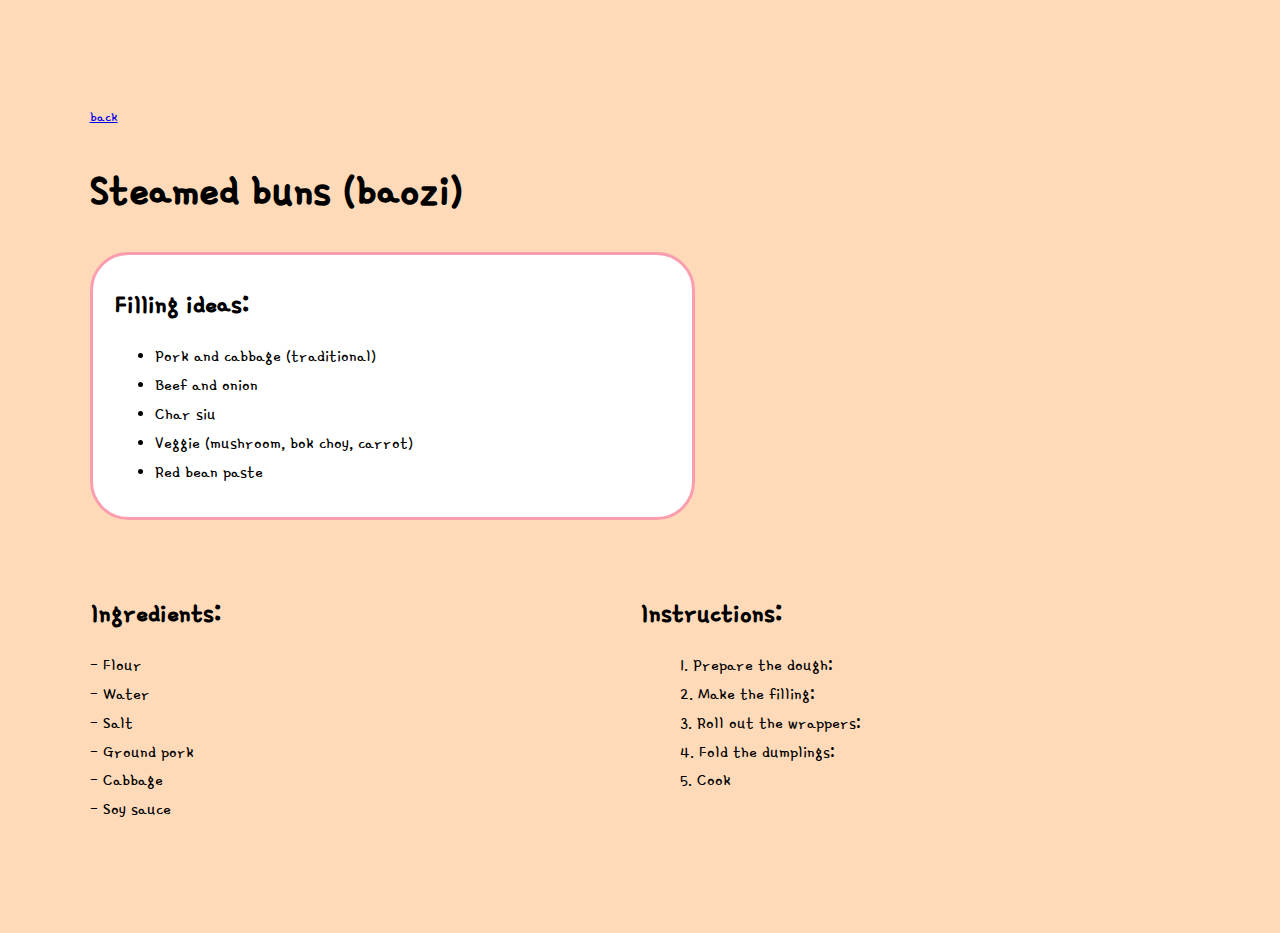
<file: bun.html>
<!DOCTYPE html>
<html>
<head>
    <link rel="stylesheet" href="recipes.css"/>
    <link rel="preconnect" href="https://fonts.googleapis.com">
    <link rel="preconnect" href="https://fonts.gstatic.com" crossorigin>
    <link href="https://fonts.googleapis.com/css2?family=Gamja+Flower&display=swap" rel="stylesheet">
    <title>dumpling</title>
</head>
<body>
    <div class="fade-in">
    <p>
        <a href ="#" onclick="window.history.go(-1); return false;">back</a>
    </p>
    <h1>
        Steamed buns (baozi)
    </h1>
    <div class="notes">
    <h2>
        Filling ideas:
    </h2>
    <ul>
        <li>Pork and cabbage (traditional)</li>
        <li>Beef and onion</li>
        <li>Char siu</li>
        <li>Veggie (mushroom, bok choy, carrot)</li>
        <li>Red bean paste</li>
    </ul>
    </div>
    <div class="recipe">
<div class="column">
    <h2>
        Ingredients:
    </h2>
    <p>
        - Flour<br>
        - Water<br>
        - Salt<br>
        - Ground pork<br>
        - Cabbage<br>
        - Soy sauce<br>
    </p>
    </div>
    <div class="column">
    <h2>
        Instructions:
    </h2>
    <ul>
    1. Prepare the dough: 
    <br>
    2. Make the filling: 
    <br>
    3. Roll out the wrappers:
    <br>
    4. Fold the dumplings:
    <br>
    5. Cook
    </ul>
    </div>
    </div>
    </div>
</body>
</html>
</file>
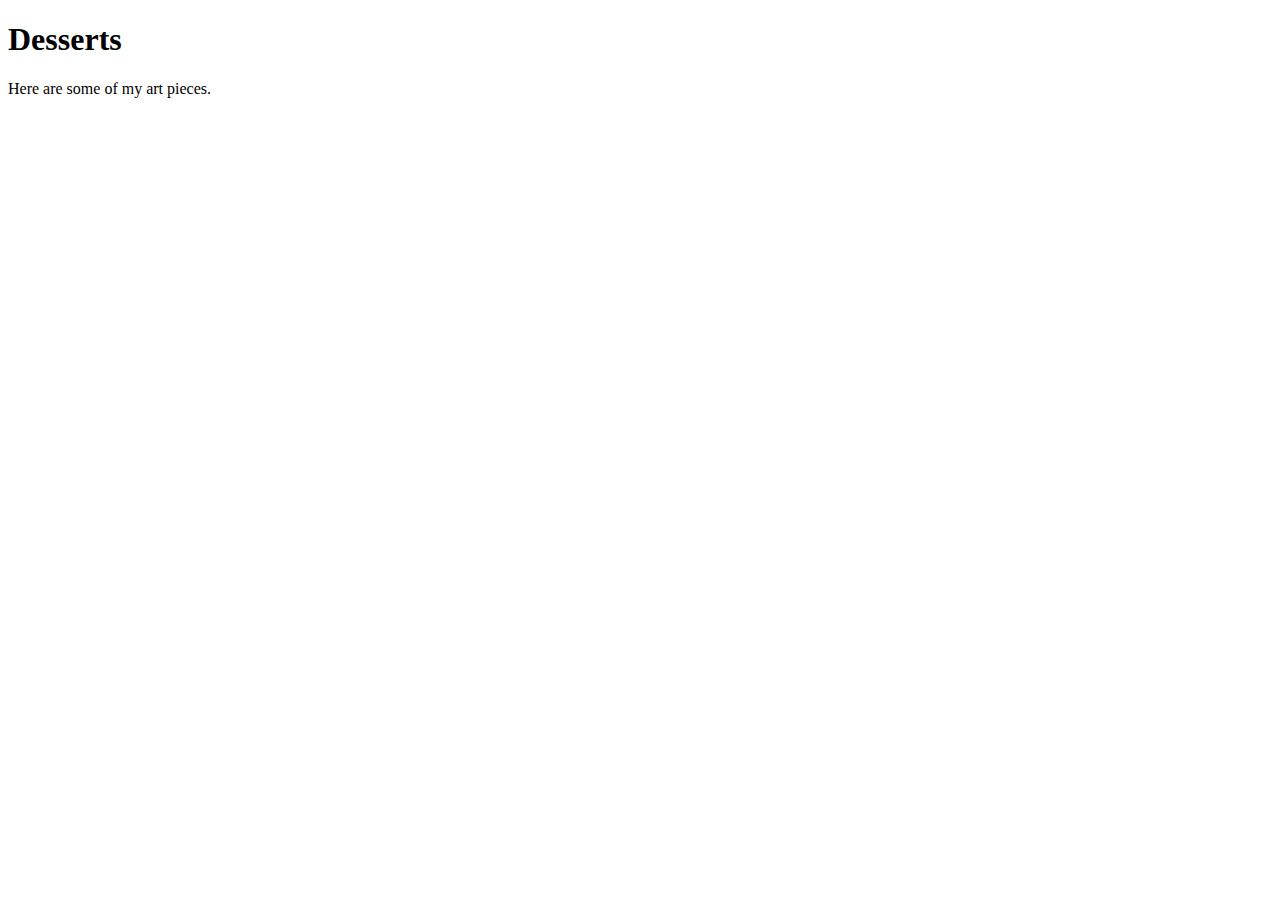
<file: desserts.html>
<!DOCTYPE html>
<html>
<head>
    <meta charset="UTF-8" />
    <title>art</title>
</head>
<body>
    <h1>Desserts</h1>
    <p>
        Here are some of my art pieces.
    </p>
</body>
</html>
</file>
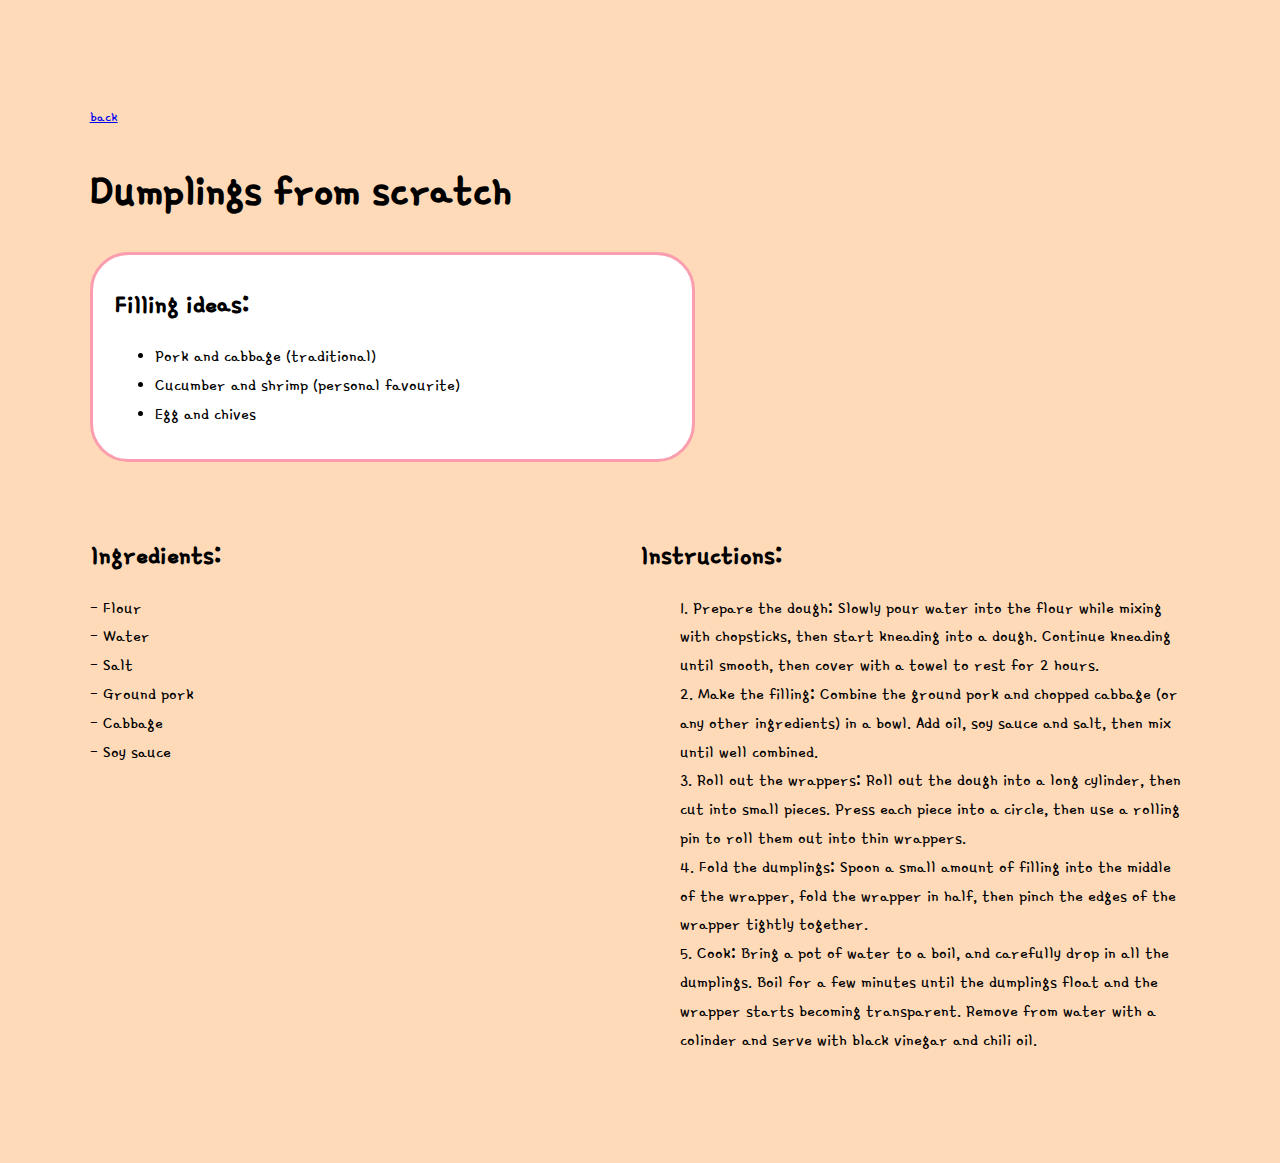
<file: dumpling.html>
<!DOCTYPE html>
<html>
<head>
    <link rel="stylesheet" href="recipes.css"/>
    <link rel="preconnect" href="https://fonts.googleapis.com">
    <link rel="preconnect" href="https://fonts.gstatic.com" crossorigin>
    <link href="https://fonts.googleapis.com/css2?family=Gamja+Flower&display=swap" rel="stylesheet">
    
    <title>dumpling</title>
</head>
<body>
    <div class="fade-in">
    <p>
        <a href ="#" onclick="window.history.go(-1); return false;">back</a>
    </p>
    <h1>
        Dumplings from scratch
    </h1>
    <div class="notes">
    <h2>
        Filling ideas:
    </h2>
    <ul>
        <li>Pork and cabbage (traditional)</li>
        <li>Cucumber and shrimp (personal favourite)</li>
        <li>Egg and chives</li>
    </ul>
    </div>
    <div class="recipe">
<div class="column">
    <h2>
        Ingredients:
    </h2>
    <p>
        - Flour<br>
        - Water<br>
        - Salt<br>
        - Ground pork<br>
        - Cabbage<br>
        - Soy sauce<br>
    </p>
    </div>
    <div class="column">
    <h2>
        Instructions:
    </h2>
    <ul>
    1. Prepare the dough: Slowly pour water into the flour while mixing with chopsticks, then start kneading into a dough. Continue kneading until smooth, then cover with a towel to rest for 2 hours.
    <br>
    2. Make the filling: Combine the ground pork and chopped cabbage (or any other ingredients) in a bowl. Add oil, soy sauce and salt, then mix until well combined. 
    <br>
    3. Roll out the wrappers: Roll out the dough into a long cylinder, then cut into small pieces. Press each piece into a circle, then use a rolling pin to roll them out into thin wrappers.
    <br>
    4. Fold the dumplings: Spoon a small amount of filling into the middle of the wrapper, fold the wrapper in half, then pinch the edges of the wrapper tightly together.
    <br>
    5. Cook: Bring a pot of water to a boil, and carefully drop in all the dumplings. Boil for a few minutes until the dumplings float and the wrapper starts becoming transparent. Remove from water with a colinder and serve with black vinegar and chili oil.
    </ul>
    </div>
    </div>
    </div>
</body>
</html>
</file>
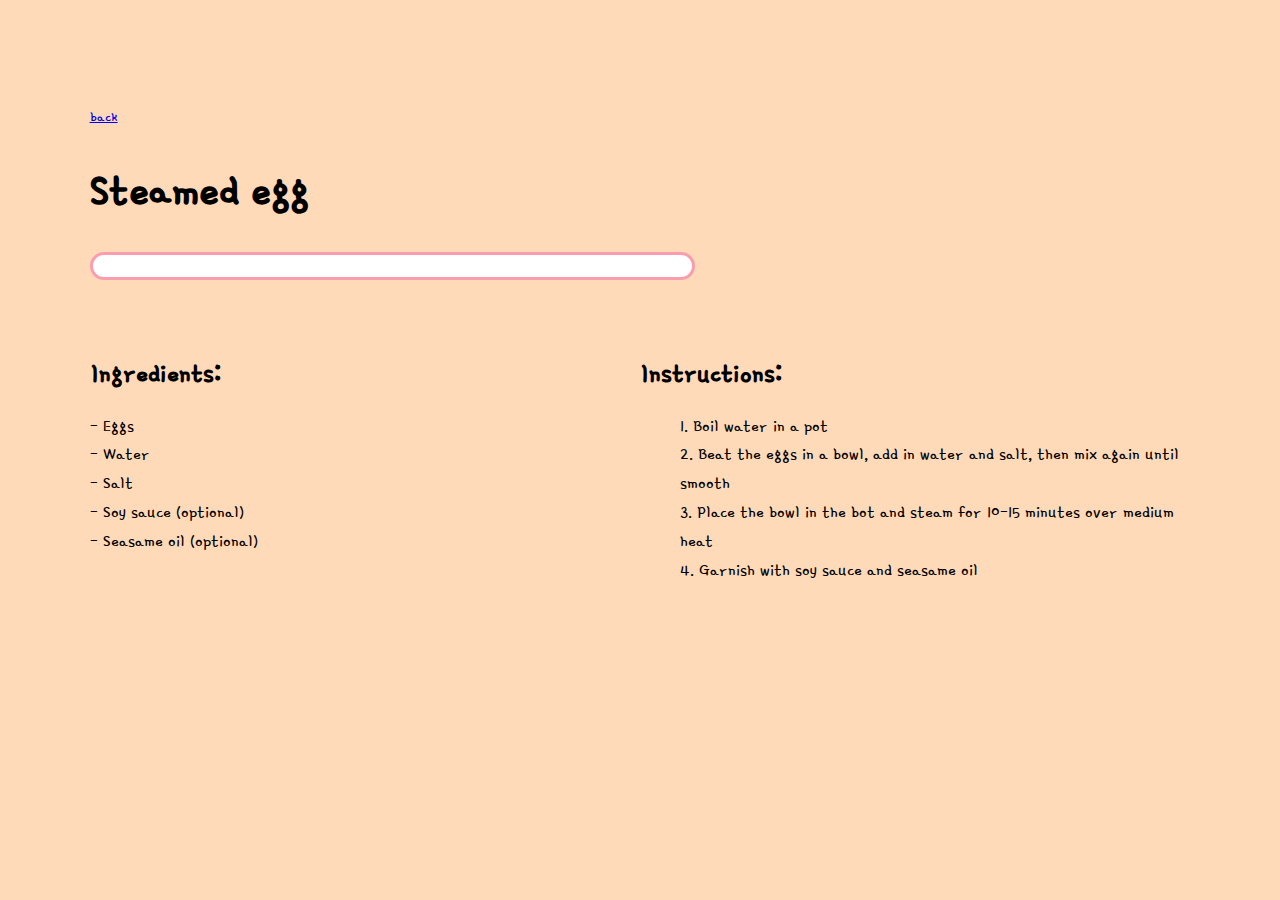
<file: egg.html>
<!DOCTYPE html>
<html>
<head>
    <link rel="stylesheet" href="recipes.css"/>
    <link rel="preconnect" href="https://fonts.googleapis.com">
    <link rel="preconnect" href="https://fonts.gstatic.com" crossorigin>
    <link href="https://fonts.googleapis.com/css2?family=Gamja+Flower&display=swap" rel="stylesheet">
    <title>dumpling</title>
</head>
<body>
    <div class="fade-in">
    <p>
        <a href ="#" onclick="window.history.go(-1); return false;">back</a>
    </p>
    <h1>
        Steamed egg
    </h1>
    <div class="notes">

    </div>
    <div class="recipe">
<div class="column">
    <h2>
        Ingredients:
    </h2>
    <p>
        - Eggs<br>
        - Water<br>
        - Salt<br>
        - Soy sauce (optional)<br>
        - Seasame oil (optional)<br>
    </p>
    </div>
    <div class="column">
    <h2>
        Instructions:
    </h2>
    <ul>
    1. Boil water in a pot 
    <br>
    2. Beat the eggs in a bowl, add in water and salt, then mix again until smooth
    <br>
    3. Place the bowl in the bot and steam for 10-15 minutes over medium heat
    <br>
    4. Garnish with soy sauce and seasame oil
    </ul>
    </div>
    </div>
    </div>
</body>
</html>
</file>
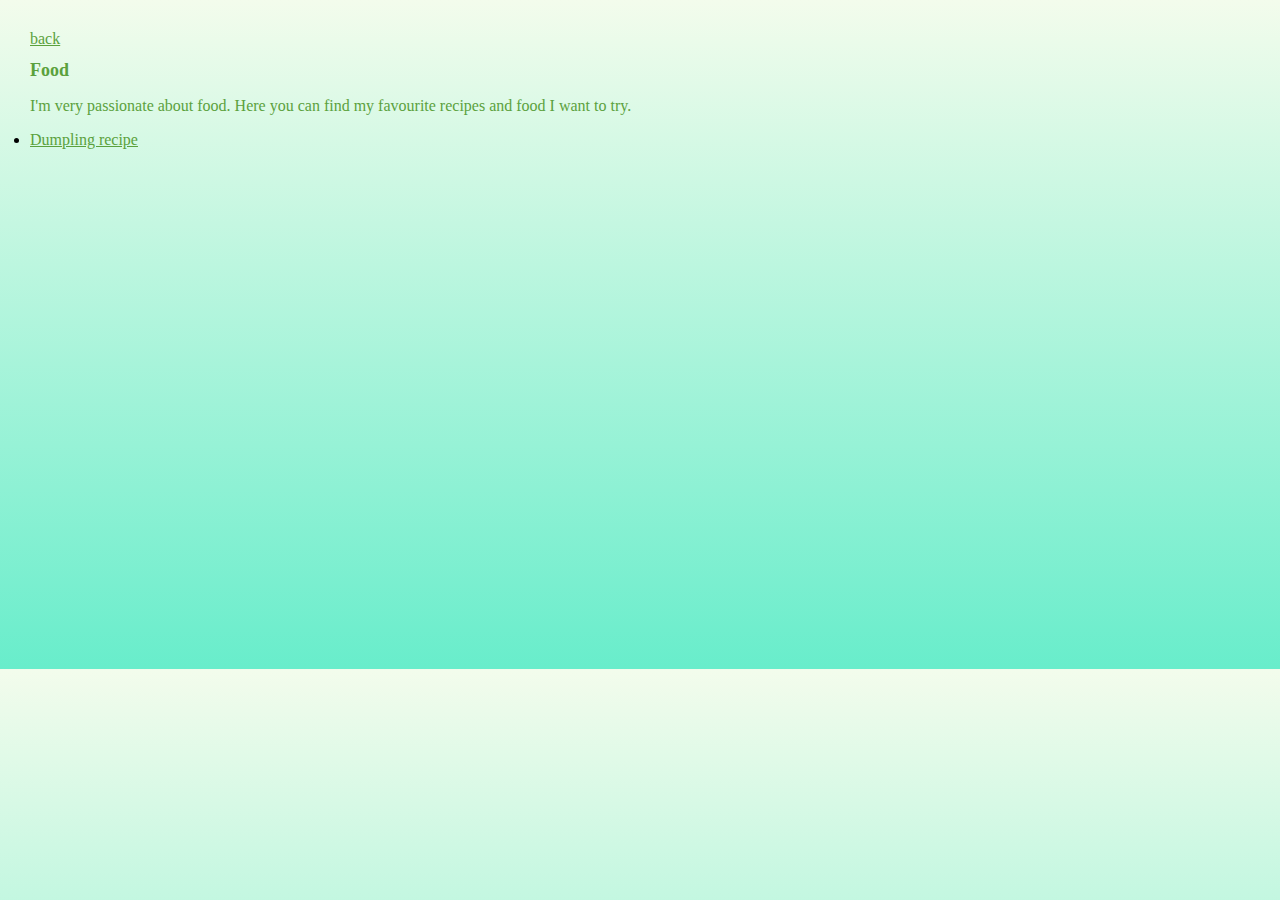
<file: food.html>
<!DOCTYPE html>
<html>
<head>
    <meta charset="UTF-8" />
    <link rel="stylesheet" href="food.css" />
    <title>food</title>
</head>
<body>
    <a href="index.html">back</a>
    <h1>Food</h1>
    <p>
        I'm very passionate about food. 
        Here you can find my favourite recipes and food I want to try.
    </p>
    <li><a href="dumpling.html">Dumpling recipe</a></li>
</body>
</html>
</file>
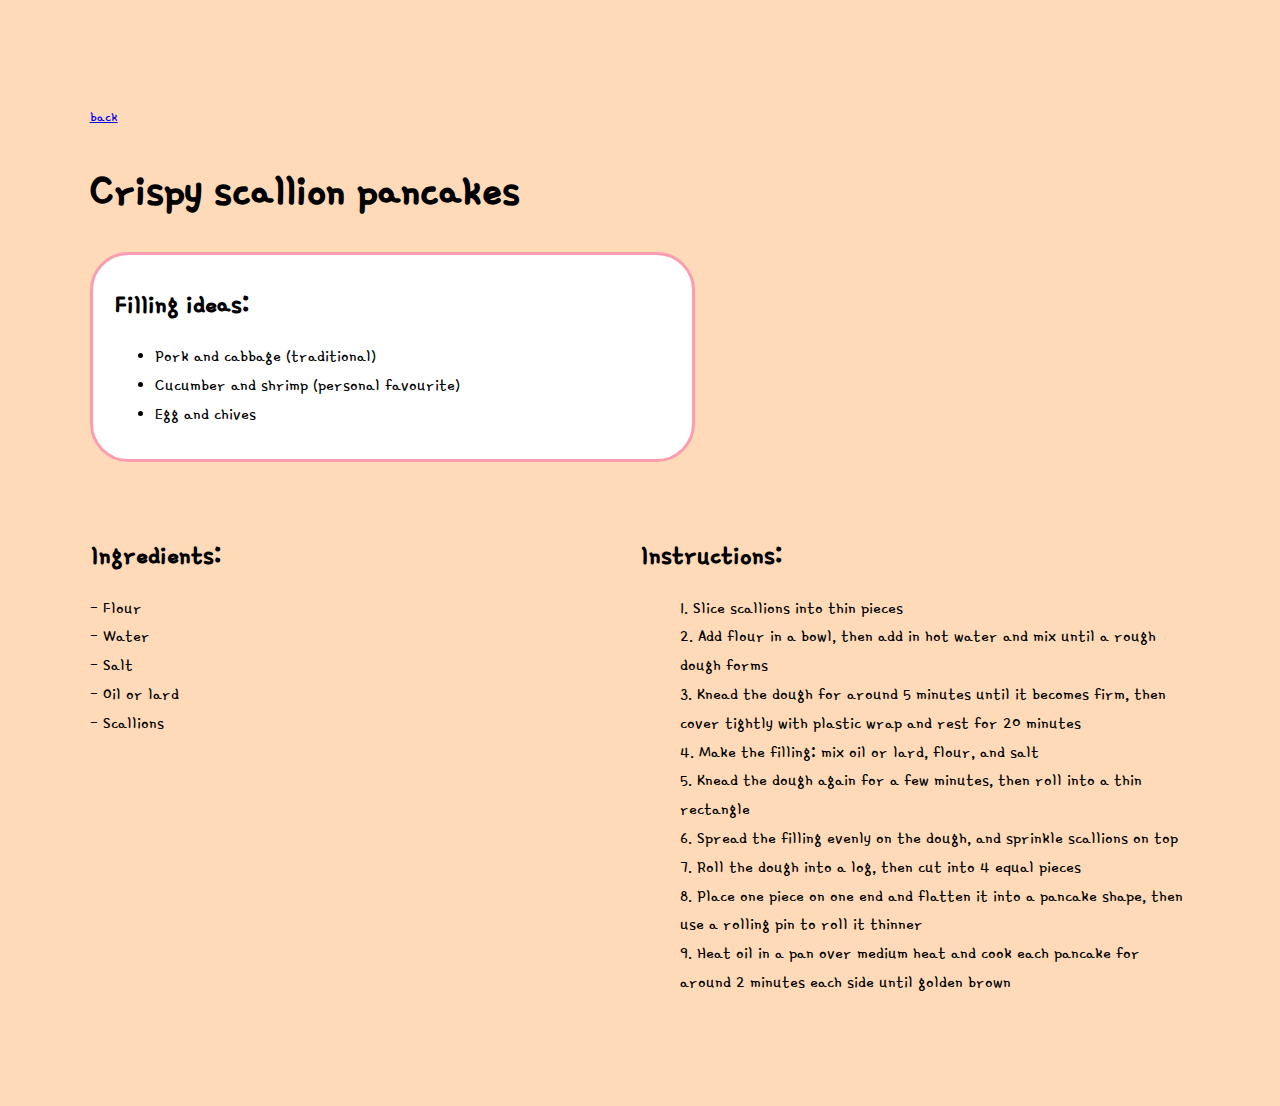
<file: pancake.html>
<!DOCTYPE html>
<html>
<head>
    <link rel="stylesheet" href="recipes.css"/>
    <link rel="preconnect" href="https://fonts.googleapis.com">
    <link rel="preconnect" href="https://fonts.gstatic.com" crossorigin>
    <link href="https://fonts.googleapis.com/css2?family=Gamja+Flower&display=swap" rel="stylesheet">
    <title>dumpling</title>
</head>
<body>
    <div class="fade-in">
    <p>
        <a href ="#" onclick="window.history.go(-1); return false;">back</a>
    </p>
    <h1>
        Crispy scallion pancakes
    </h1>
    <div class="notes">
    <h2>
        Filling ideas:
    </h2>
    <ul>
        <li>Pork and cabbage (traditional)</li>
        <li>Cucumber and shrimp (personal favourite)</li>
        <li>Egg and chives</li>
    </ul>
    </div>
    <div class="recipe">
<div class="column">
    <h2>
        Ingredients:
    </h2>
    <p>
        - Flour<br>
        - Water<br>
        - Salt<br>
        - Oil or lard<br>
        - Scallions<br>
        </p>
    </div>
    <div class="column">
    <h2>
        Instructions:
    </h2>
    <ul>
    1. Slice scallions into thin pieces
    <br>
    2. Add flour in a bowl, then add in hot water and mix until a rough dough forms
    <br>
    3. Knead the dough for around 5 minutes until it becomes firm, then cover tightly with plastic wrap and rest for 20 minutes
    <br>
    4. Make the filling: mix oil or lard, flour, and salt
    <br>
    5. Knead the dough again for a few minutes, then roll into a thin rectangle
    <br>
    6. Spread the filling evenly on the dough, and sprinkle scallions on top
    <br>
    7. Roll the dough into a log, then cut into 4 equal pieces
    <br>
    8. Place one piece on one end and flatten it into a pancake shape, then use a rolling pin to roll it thinner
    <br>
    9. Heat oil in a pan over medium heat and cook each pancake for around 2 minutes each side until golden brown
    </ul>
    </div>
    </div>
    </div>
</body>
</html>
</file>
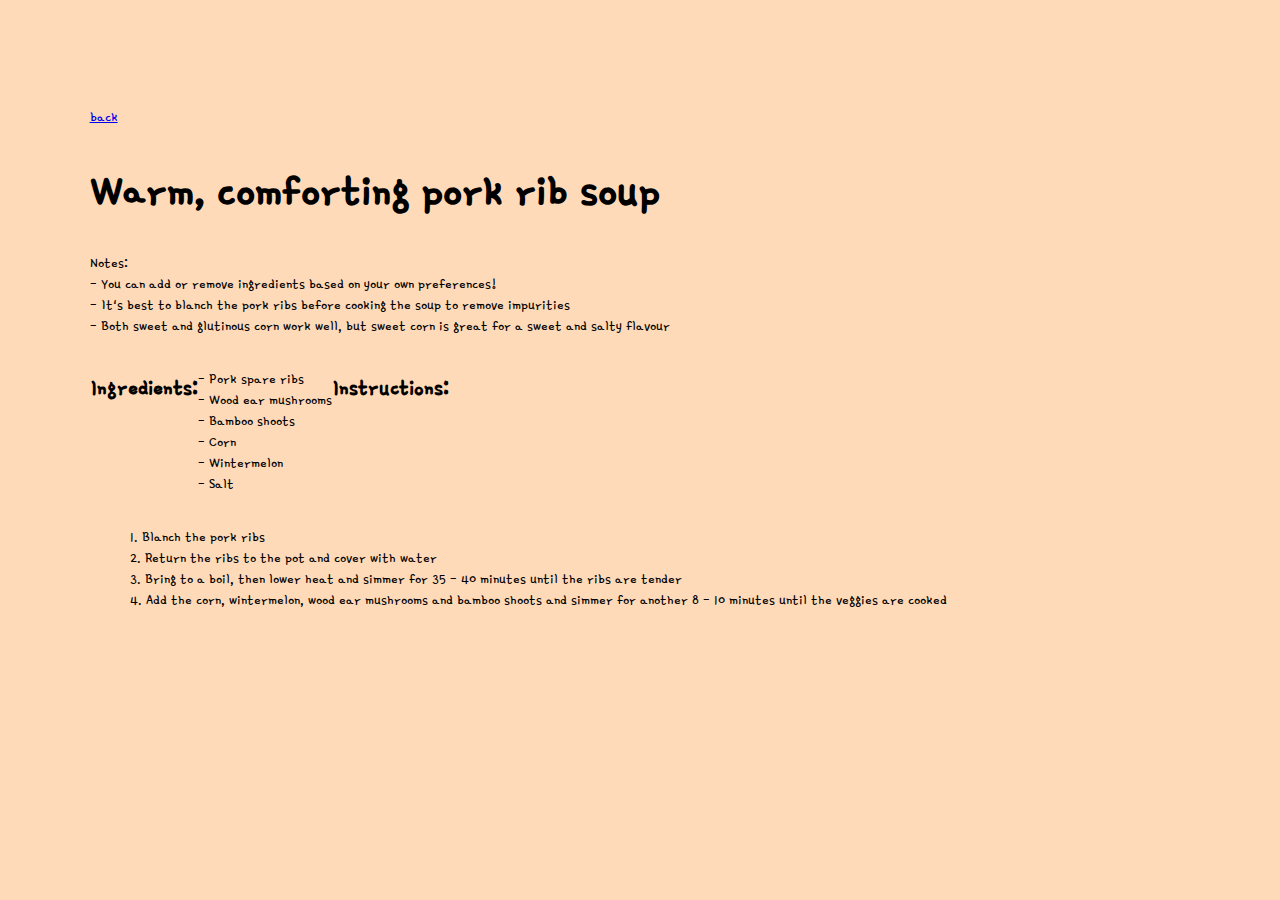
<file: porksoup.html>
<!DOCTYPE html>
<html>
    <head>
    <link rel="stylesheet" href="recipes.css"/>
    <link rel="preconnect" href="https://fonts.googleapis.com">
    <link rel="preconnect" href="https://fonts.gstatic.com" crossorigin>
    <link href="https://fonts.googleapis.com/css2?family=Gamja+Flower&display=swap" rel="stylesheet">
    </head>
    <body>
        <div class="fade-in">
        <p>
        <a href ="#" onclick="window.history.go(-1); return false;">back</a>
        </p>
        <h1>
            Warm, comforting pork rib soup
        </h1>
        <p>
            Notes:<br>
            - You can add or remove ingredients based on your own preferences! <br>
            - It's best to blanch the pork ribs before cooking the soup to remove impurities <br>
            - Both sweet and glutinous corn work well, but sweet corn is great for a sweet and salty flavour <br>
        </p>
        <div class="recipe">

        <h2>
        Ingredients:
        </h2>
    <p>
        - Pork spare ribs <br>
        - Wood ear mushrooms <br>
        - Bamboo shoots <br>
        - Corn <br>
        - Wintermelon <br>
        - Salt <br>
    </p>
    <h2>
        Instructions:
    </h2>
    <ul>
    1. Blanch the pork ribs
    <br>
    2. Return the ribs to the pot and cover with water
    <br>
    3. Bring to a boil, then lower heat and simmer for 35 - 40 minutes until the ribs are tender
    <br>
    4. Add the corn, wintermelon, wood ear mushrooms and bamboo shoots and simmer for another 8 - 10 minutes until the veggies are cooked
    </ul>
    </div>
    </div>
    </body>

</html>
</file>
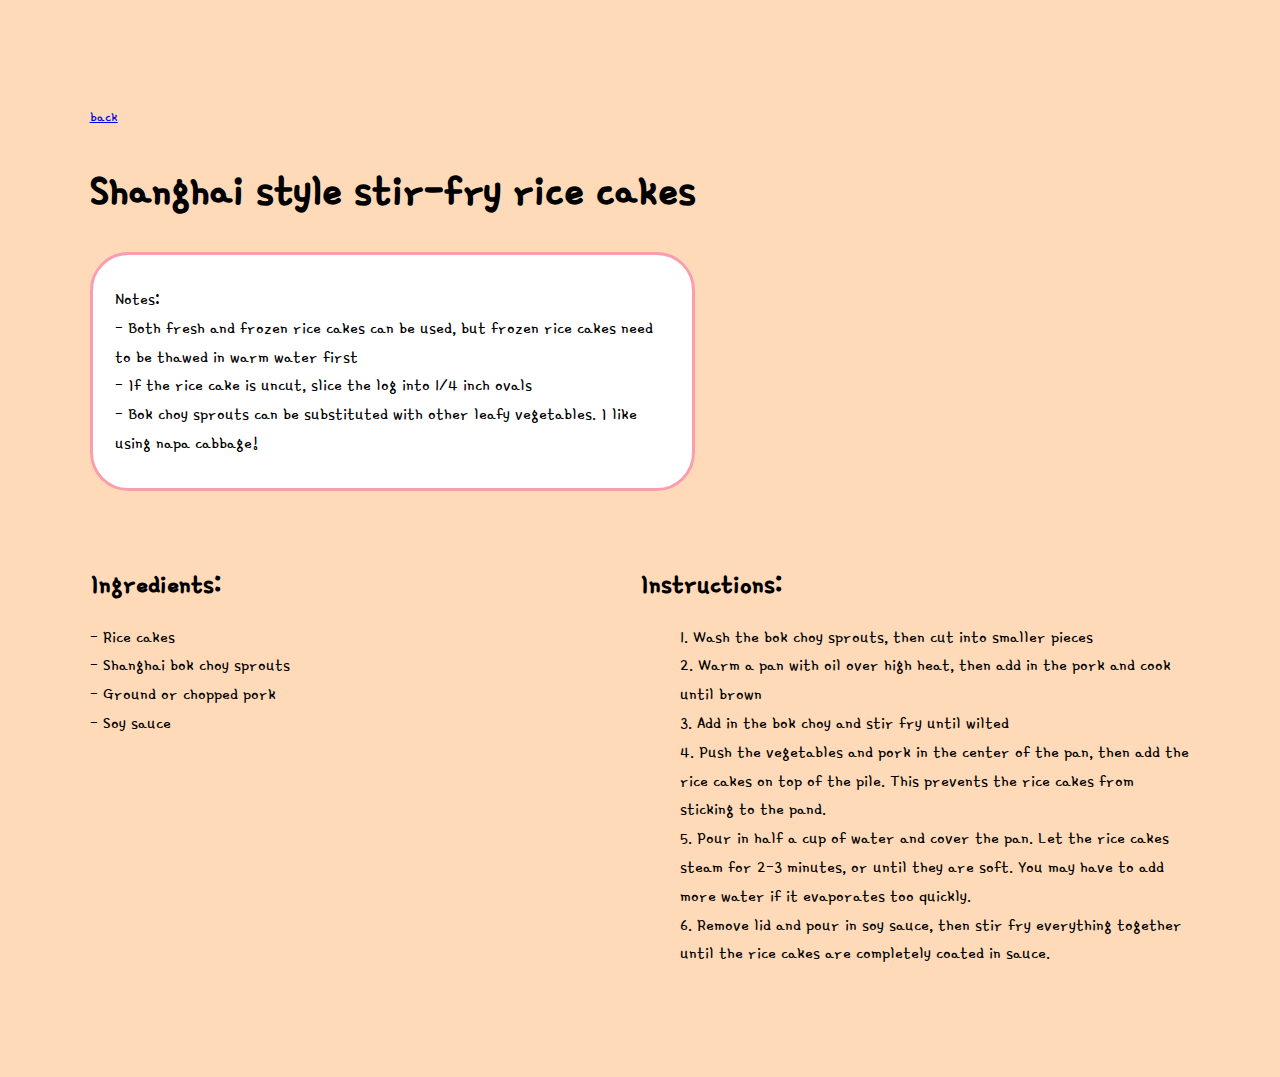
<file: ricecake.html>
<!DOCTYPE html>
<html>
    <head>
        <link rel="stylesheet" href="recipes.css"/>
        <link rel="preconnect" href="https://fonts.googleapis.com">
    <link rel="preconnect" href="https://fonts.gstatic.com" crossorigin>
    <link href="https://fonts.googleapis.com/css2?family=Gamja+Flower&display=swap" rel="stylesheet">
    </head>
    <body>
        <div class="fade-in">
        <p>
            <a href ="#" onclick="window.history.go(-1); return false;">back</a>
        </p>
        <h1>
            Shanghai style stir-fry rice cakes
        </h1>
        <div class="notes">
        <p>
            Notes:<br>
            - Both fresh and frozen rice cakes can be used, but frozen rice cakes need to be thawed in warm water first <br>
            - If the rice cake is uncut, slice the log into 1/4 inch ovals <br>
            - Bok choy sprouts can be substituted with other leafy vegetables. I like using napa cabbage!
        </p>
        </div>
        <div class="recipe">
        <div class="column">
            <h2>
                Ingredients:
            </h2>
    <p>
        - Rice cakes <br>
        - Shanghai bok choy sprouts <br>
        - Ground or chopped pork <br>
        - Soy sauce <br>
    </p>
    </div>

    <div class="column">
    <h2>
        Instructions:
    </h2>
    <ul>
    1. Wash the bok choy sprouts, then cut into smaller pieces
    <br>
    2. Warm a pan with oil over high heat, then add in the pork and cook until brown
    <br>
    3. Add in the bok choy and stir fry until wilted
    <br>
    4. Push the vegetables and pork in the center of the pan, then add the rice cakes on top of the pile. This prevents the rice cakes from sticking to the pand.
    <br>
    5. Pour in half a cup of water and cover the pan. Let the rice cakes steam for 2-3 minutes, or until they are soft. You may have to add more water if it evaporates too quickly.
    <br>
    6. Remove lid and pour in soy sauce, then stir fry everything together until the rice cakes are completely coated in sauce.
    </ul>
    </div>
    </div>
    </div>
    </body>
</html>
</file>
<file: recipes.css>
@media (max-width: 600px) {
    .container{
        grid-template-columns: auto;
    }
}

@keyframes fadeIn{
    0%{
        opacity: 0;
    }

    100%{
        opacity: 1;
    }
}

.fade-in{
    animation: 1.5s fadeIn;
}

body{
    font-family: 'gamja flower', cursive;
    font-size: 100%;
    background-color: peachpuff;
    margin: 5%;
    padding: 2%;
}

h1{
    font-size: 300%;
}

.notes{
    line-height: 150%;
    font-size: 120%;
    margin-top: 2%;
    margin-bottom: 5%;
    margin-left: 0%;
    margin-right: 45%;
    padding-left: 2%;
    padding-right: 2%;
    padding-top:1%;
    padding-bottom: 1%;
    background-color: white;
    border-radius: 2em;
    border-color:rgb(250, 158, 175);
    border-style: solid;

}
.recipe{
    display: flex;
    flex-wrap: wrap;

}

.column{
    flex: 1;
    box-sizing: border-box;
    font-size: 120%;
    line-height: 150%;
}
</file>
<file: food.css>
header{
    background-color: #b9dca5;
    text-align: center;
    padding-top: 50px;
    padding-bottom: 10px;
    border-top-left-radius: 200px;
    border-top-right-radius: 200px;
}
main{
    background-color: #b9dca5;
    padding: 10px;
    padding-left: 20px;
    padding-right:20px;
}
nav{
    background-color: #b9dca5;
    padding: 5px;
    font-family:'Courier New', Courier, monospace;
}
a{
    color: #5ba13d;

}
body{
    background-image: linear-gradient(#f3fcec, #68edcb);
    margin: 10px;
    margin-bottom: 500px;
    padding: 20px;
}
h1{
    color: #5ba13d;
    font-size: large;
    font-family: comic sans ms;
}
p{
    color: #5ba13d;
    font-size: medium;
}

.container{
    display: inline-flex;
}
</file>
